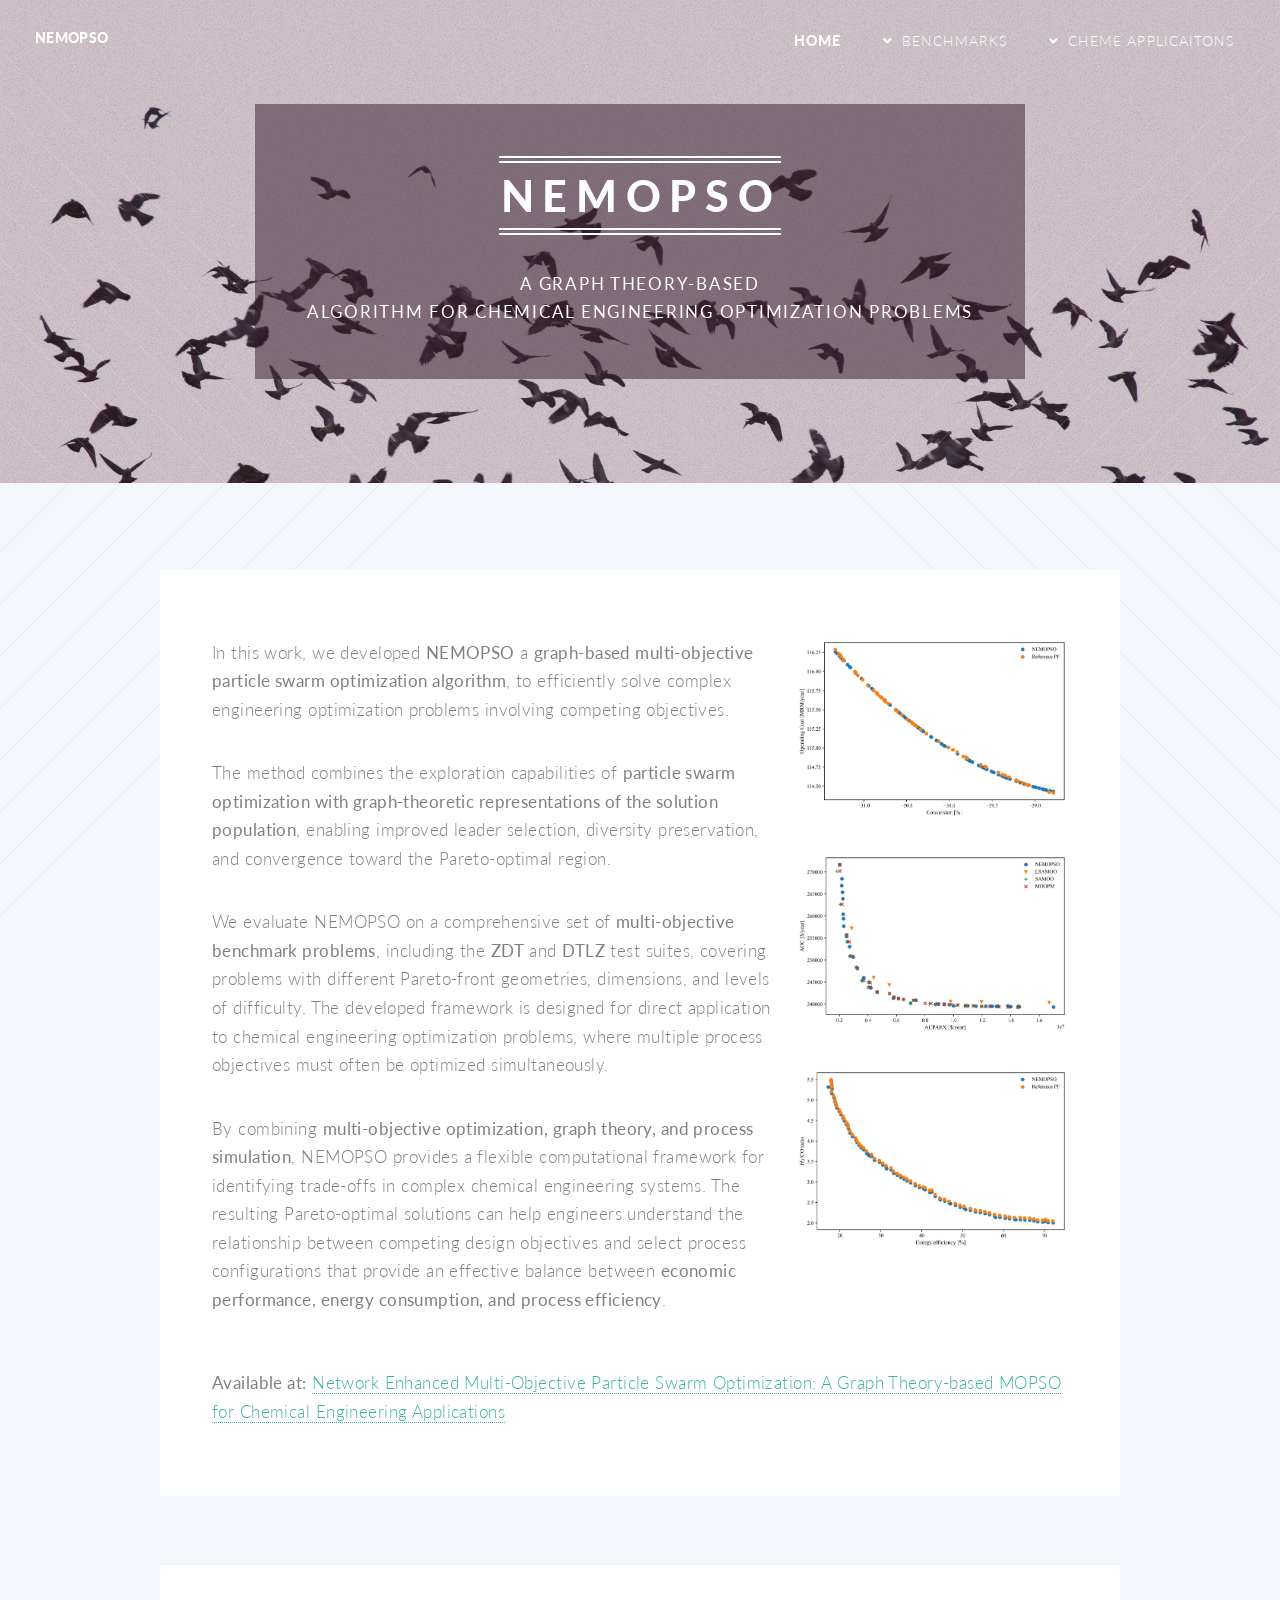
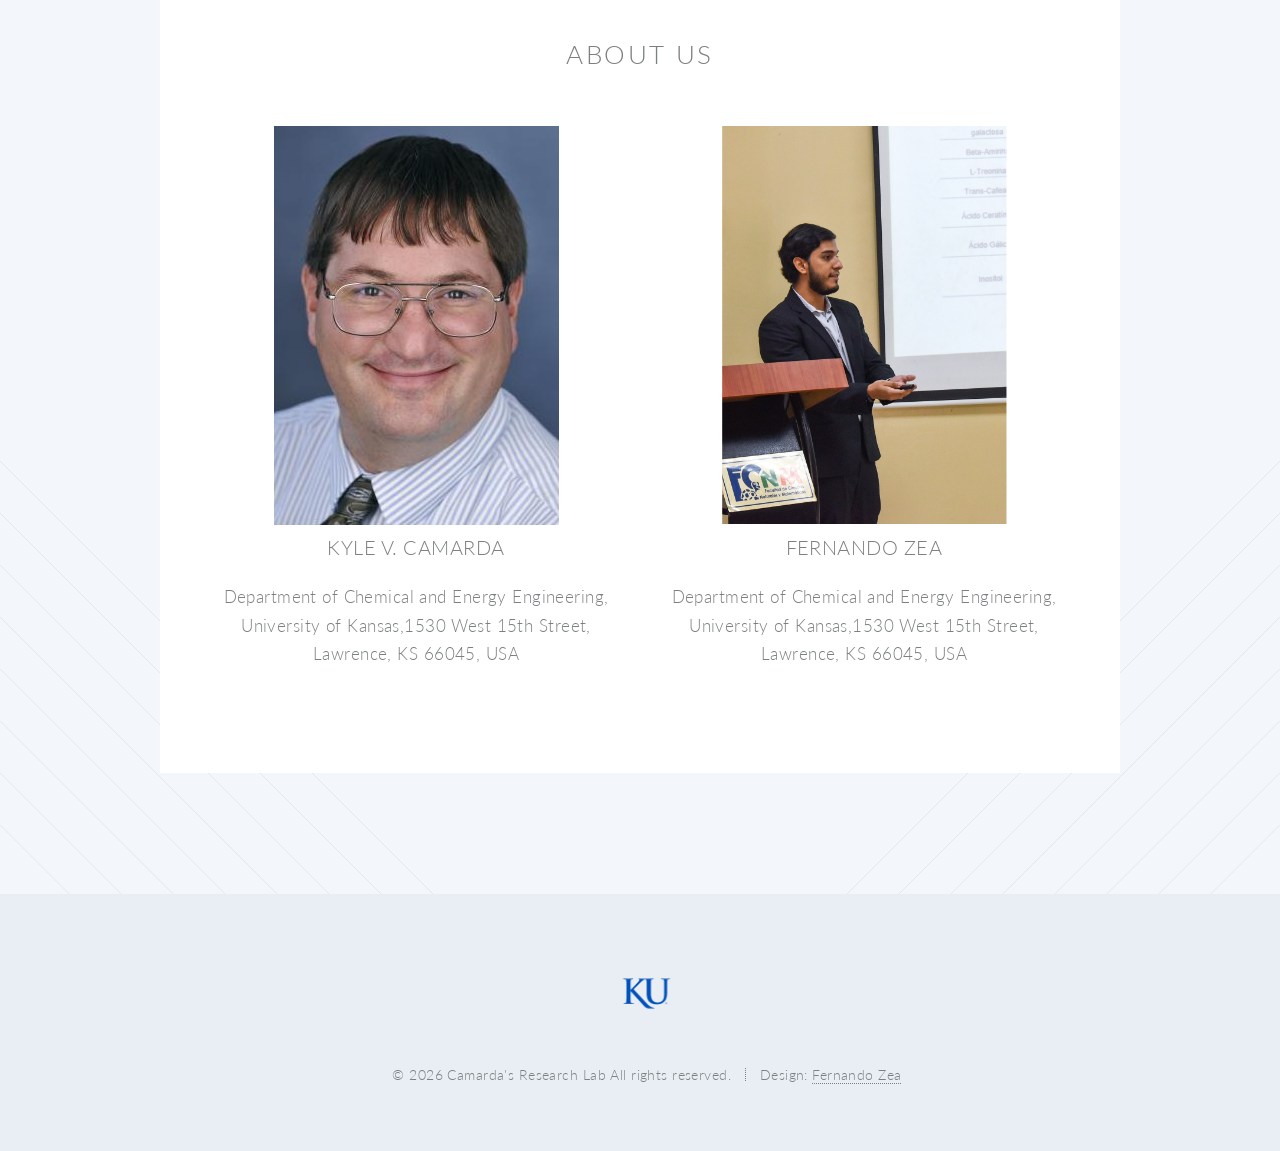
<file: index.html>
<!DOCTYPE HTML>

<html>
	<head>
		<title>Network-Enhanced Multi-Objective Particle Swarm Optimization (NEMOPSO)</title>
		<meta charset="utf-8" />
		<meta name="viewport" content="width=device-width, initial-scale=1, user-scalable=no" />
		<link rel="stylesheet" href="assets/css/main.css" />
		<noscript><link rel="stylesheet" href="assets/css/noscript.css" /></noscript>
	</head>
	<body class="index is-preload">
		<div id="page-wrapper">
	
			<!-- Header -->
				<header id="header" class="alt">
					<h1 id="logo"><a href="index.html">NEMOPSO<span></span></a></h1>
					<nav id="nav">
						<ul>
							<li class="current"><a href="index.html">Home</a></li>
							<li class="submenu">
								<a href="#">Benchmarks</a>
								<ul>
									<li class="submenu"><a href="zdt1.html">ZDT1</a>
									</li>
									<li class="submenu"><a href="zdt2.html">ZDT2</a>
									</li>
									<li class="submenu"><a href="zdt3.html">ZDT3</a>
									</li>
									<li class="submenu"><a href="zdt4.html">ZDT4</a>
									</li>
									<li class="submenu"><a href="zdt6.html">ZDT6</a>
									</li>
								</ul>
							</li>
							<li class="submenu">
								<a href="#">ChemE Applicaitons</a>
								<ul>
									<li class="submenu"><a href="LDPE.html">LDPE Reactor</a>
									</li>
									<li class="submenu"><a href="Distillation.html">Distillation Column</a>
									</li>
									<li class="submenu"><a href="TRM.html">Tri-Methane Reforming</a>
									</li>
									<li class="submenu"><a href="Snar.html">Nucleophilic Substitution</a>
									</li>
								</ul>
							</li>
						</ul>
					</nav>
				</header>

			<!-- Banner -->
				<section id="banner">
					<div class="inner">
						<header>
							<h2>NEMOPSO</h2>
						</header>
						<p><strong>A Graph Theory-Based</strong>
						<br />
						 <strong>Algorithm for Chemical Engineering Optimization Problems</strong></p>
						<!--footer>
							<ul class="buttons stacked">
								<li><a href="#main" class="button fit scrolly">Tell Me More</a></li>
							</ul>
						</footer-->
					</div>

				</section>

			<!-- Main -->
				<article id="main">
					<!-- One -->
						<section class="wrapper style2 container special-alt">
							<div class="row gtr-50">
								<div class="col-8 col-12-narrower">
									<header>
										<p>In this work, we developed <strong>NEMOPSO</strong> a <strong>graph-based multi-objective particle swarm optimization algorithm</strong>, to efficiently solve complex engineering optimization problems involving competing objectives.</p>
									</header>
									<p>The method combines the exploration capabilities of <strong>particle swarm optimization with graph-theoretic representations of the solution population</strong>, enabling improved leader selection, diversity preservation, and convergence toward the Pareto-optimal region.</p>
									<p>We evaluate NEMOPSO on a comprehensive set of <strong>multi-objective benchmark problems</strong>, including the <strong>ZDT</strong> and <strong>DTLZ</strong> test suites, covering problems with different Pareto-front geometries, dimensions, and levels of difficulty.
									The developed framework is designed for direct application to chemical engineering optimization problems, where multiple process objectives must often be optimized simultaneously.</p>
									<p>By combining <strong>multi-objective optimization, graph theory, and process simulation</strong>, NEMOPSO provides a flexible computational framework for identifying trade-offs in complex chemical engineering systems. 
										The resulting Pareto-optimal solutions can help engineers understand the relationship between competing design objectives and select process configurations that provide an effective balance between 
										<strong>economic performance, energy consumption, and process efficiency</strong>.</p>
								</div>
								<div class="col-4 col-12-narrower imp-narrower">
									<section>
										<a href="#" class="image featured"><img src="images\Fig_1_Pareto front comparison of reference problem and NEMOPSO LDPE reactor.jpg" alt="" /></a>
										<a href="#" class="image featured"><img src="images/Fig_2_Pareto front comparison of reference problem and NEMOPSO Distillation column.jpg" alt="" /></a>
										<a href="#" class="image featured"><img src="images/Fig_3_Pareto front comparison of reference problem and NEMOPSO TRM.jpg" alt="" /></a>
									</section>
								</div>

								<div class="col-4 col-12 narrower imp-narrower">
									<section>
										<strong>Available at:</strong> <a href="https://www.sciencedirect.com/science/article/pii/S0098135426004205">Network Enhanced Multi-Objective Particle Swarm Optimization: A Graph Theory-based MOPSO for Chemical Engineering Applications</a>
									</section>
								</div>
							</div>
						</section>

					<!-- Two -->
						<section class="wrapper style3 container special">
							<header class="major">
								<h2>About us</h2>
							</header>
							<div class="row">
								<div class="col-6 col-12-narrower">
										<section>
										<img src="images/KyleCamarda.jpg" alt="" width="285" height="399"/>
										<header>
											<h3>Kyle V. Camarda</h3>
										</header>
										<p>Department of Chemical and Energy Engineering, University of Kansas,1530 West 15th Street, 
											Lawrence, KS 66045, USA</p>
									</section>
								</div>
								<div class="col-6 col-12-narrower">
									<section>
										<img src="images/Fernando Zea.svg" alt="" width="285" height="399"/>
										<header>
											<h3>Fernando Zea</h3>
										</header>
										<p>Department of Chemical and Energy Engineering, University of Kansas,1530 West 15th Street, 
											Lawrence, KS 66045, USA</p>
									</section>
								</div>
							</div>
							<div class="row">
								<div class="col-6 col-12-narrower">
									<section>
									</section>
								</div>
								<div class="col-6 col-12-narrower">
									<section>
									</section>
								</div>
							</div>
						</section>
				</article>

			<!-- Footer -->
				<footer id="footer">
					<div style="display: flex; align-items: center; justify-content: center;">
						<ul class="icons">
							<li>
								<a href="https://ku.edu/" target="_blank" class="icon brands circle">
									<img src="images/Untitled design.png" class="icon brands circle" alt="Icon">
								</a>
							</li>
						</ul>
					</div>
					<ul class="copyright">
						<li>&copy; 2026 Camarda's Research Lab All rights reserved.</li><li>Design: <a href="https://github.com/zeafernando">Fernando Zea</a></li>
					</ul>
				</footer>
		</div>

		<!-- Scripts -->
			<script src="assets/js/jquery.min.js"></script>
			<script src="assets/js/jquery.dropotron.min.js"></script>
			<script src="assets/js/jquery.scrolly.min.js"></script>
			<script src="assets/js/jquery.scrollex.min.js"></script>
			<script src="assets/js/browser.min.js"></script>
			<script src="assets/js/breakpoints.min.js"></script>
			<script src="assets/js/util.js"></script>
			<script src="assets/js/main.js"></script>

	</body>
</html>
</file>
<file: assets/css/noscript.css>
/*
	Twenty by HTML5 UP
	html5up.net | @ajlkn
	Free for personal and commercial use under the CCA 3.0 license (html5up.net/license)
*/

/* Banner */

	#banner .inner {
		opacity: 1;
	}
</file>
<file: assets/css/main.css>
@import url("fontawesome-all.min.css");
@import url("https://fonts.googleapis.com/css?family=Lato:300,400,900");

/*
	Twenty by HTML5 UP
	html5up.net | @ajlkn
	Free for personal and commercial use under the CCA 3.0 license (html5up.net/license)
*/

html, body, div, span, applet, object,
iframe, h1, h2, h3, h4, h5, h6, p, blockquote,
pre, a, abbr, acronym, address, big, cite,
code, del, dfn, em, img, ins, kbd, q, s, samp,
small, strike, strong, sub, sup, tt, var, b,
u, i, center, dl, dt, dd, ol, ul, li, fieldset,
form, label, legend, table, caption, tbody,
tfoot, thead, tr, th, td, article, aside,
canvas, details, embed, figure, figcaption,
footer, header, hgroup, menu, nav, output, ruby,
section, summary, time, mark, audio, video {
	margin: 0;
	padding: 0;
	border: 0;
	font-size: 100%;
	font: inherit;
	vertical-align: baseline;}

article, aside, details, figcaption, figure,
footer, header, hgroup, menu, nav, section {
	display: block;}

body {
	line-height: 1;
}

ol, ul {
	list-style: none;
}

blockquote, q {
	quotes: none;
}

	blockquote:before, blockquote:after, q:before, q:after {
		content: '';
		content: none;
	}

table {
	border-collapse: collapse;
	border-spacing: 0;
}

body {
	-webkit-text-size-adjust: none;
}

mark {
	background-color: transparent;
	color: inherit;
}

input::-moz-focus-inner {
	border: 0;
	padding: 0;
}

input, select, textarea {
	-moz-appearance: none;
	-webkit-appearance: none;
	-ms-appearance: none;
	appearance: none;
}

/* Basic */

	html {
		box-sizing: border-box;
	}

	*, *:before, *:after {
		box-sizing: inherit;
	}

	body {
		background: #f3f6fa;
	}

		body.is-preload *, body.is-preload *:before, body.is-preload *:after {
			-moz-animation: none !important;
			-webkit-animation: none !important;
			-ms-animation: none !important;
			animation: none !important;
			-moz-transition: none !important;
			-webkit-transition: none !important;
			-ms-transition: none !important;
			transition: none !important;
		}

	body, input, select, textarea {
		color: #7c8081;
		font-family: 'Lato', sans-serif;
		font-size: 15pt;
		font-weight: 300;
		letter-spacing: 0.025em;
		line-height: 1.75em;
	}

	a {
		-moz-transition: color 0.2s ease-in-out, border-color 0.2s ease-in-out, background-color 0.2s ease-in-out;
		-webkit-transition: color 0.2s ease-in-out, border-color 0.2s ease-in-out, background-color 0.2s ease-in-out;
		-ms-transition: color 0.2s ease-in-out, border-color 0.2s ease-in-out, background-color 0.2s ease-in-out;
		transition: color 0.2s ease-in-out, border-color 0.2s ease-in-out, background-color 0.2s ease-in-out;
		color: #3fb1a3;
		text-decoration: none;
		border-bottom: dotted 1px;
	}

		a:hover {
			border-bottom-color: transparent;
		}

	strong, b {
		font-weight: 400;
	}

	p, ul, ol, dl, table, blockquote {
		margin: 0 0 2em 0;
	}

	h1, h2, h3, h4, h5, h6 {
		color: inherit;
		font-weight: 300;
		line-height: 1.75em;
		margin-bottom: 1em;
		text-transform: uppercase;
	}

		h1 a, h2 a, h3 a, h4 a, h5 a, h6 a {
			color: inherit;
			text-decoration: none;
			border: 0;
		}

	h2 {
		font-size: 1.5em;
		letter-spacing: 0.1em;
	}

	h3 {
		font-size: 1.15em;
		letter-spacing: 0.025em;
	}

	sub {
		font-size: 0.8em;
		position: relative;
		top: 0.5em;
	}

	sup {
		font-size: 0.8em;
		position: relative;
		top: -0.5em;
	}

	hr {
		border-top: solid 1px rgba(124, 128, 129, 0.2);
		border: 0;
		margin-bottom: 1.5em;
	}

	blockquote {
		border-left: solid 0.5em rgba(124, 128, 129, 0.2);
		font-style: italic;
		padding: 1em 0 1em 2em;
	}

/* Container */

	.container {
		margin: 0 auto;
		max-width: 100%;
		width: 1400px;
	}

		.container.medium {
			width: 1050px;
		}

		@media screen and (max-width: 1680px) {

			.container {
				width: 1200px;
			}

				.container.medium {
					width: 900px;
				}

		}

		@media screen and (max-width: 1280px) {

			.container {
				width: 960px;
			}

				.container.medium {
					width: 735px;
				}

		}

		@media screen and (max-width: 980px) {

			.container {
				width: 95%;
			}

				.container.medium {
					width: 71.25%;
				}

		}

		@media screen and (max-width: 840px) {

			.container {
				width: 95%;
			}

				.container.medium {
					width: 95%;
				}

		}

		@media screen and (max-width: 736px) {

			.container {
				width: 100%;
			}

				.container.medium {
					width: 100%;
				}

		}

/* Row */

	.row {
		display: flex;
		flex-wrap: wrap;
		box-sizing: border-box;
		align-items: stretch;
	}

		.row > * {
			box-sizing: border-box;
		}

		.row.gtr-uniform > * > :last-child {
			margin-bottom: 0;
		}

		.row.aln-left {
			justify-content: flex-start;
		}

		.row.aln-center {
			justify-content: center;
		}

		.row.aln-right {
			justify-content: flex-end;
		}

		.row.aln-top {
			align-items: flex-start;
		}

		.row.aln-middle {
			align-items: center;
		}

		.row.aln-bottom {
			align-items: flex-end;
		}

		.row > .imp {
			order: -1;
		}

		.row > .col-1 {
			width: 8.33333%;
		}

		.row > .off-1 {
			margin-left: 8.33333%;
		}

		.row > .col-2 {
			width: 16.66667%;
		}

		.row > .off-2 {
			margin-left: 16.66667%;
		}

		.row > .col-3 {
			width: 25%;
		}

		.row > .off-3 {
			margin-left: 25%;
		}

		.row > .col-4 {
			width: 33.33333%;
		}

		.row > .off-4 {
			margin-left: 33.33333%;
		}

		.row > .col-5 {
			width: 41.66667%;
		}

		.row > .off-5 {
			margin-left: 41.66667%;
		}

		.row > .col-6 {
			width: 50%;
		}

		.row > .off-6 {
			margin-left: 50%;
		}

		.row > .col-7 {
			width: 58.33333%;
		}

		.row > .off-7 {
			margin-left: 58.33333%;
		}

		.row > .col-8 {
			width: 66.66667%;
		}

		.row > .off-8 {
			margin-left: 66.66667%;
		}

		.row > .col-9 {
			width: 75%;
		}

		.row > .off-9 {
			margin-left: 75%;
		}

		.row > .col-10 {
			width: 83.33333%;
		}

		.row > .off-10 {
			margin-left: 83.33333%;
		}

		.row > .col-11 {
			width: 91.66667%;
		}

		.row > .off-11 {
			margin-left: 91.66667%;
		}

		.row > .col-12 {
			width: 100%;
		}

		.row > .off-12 {
			margin-left: 100%;
		}

		.row.gtr-0 {
			margin-top: 0px;
			margin-left: 0px;
		}

			.row.gtr-0 > * {
				padding: 0px 0 0 0px;
			}

			.row.gtr-0.gtr-uniform {
				margin-top: 0px;
			}

				.row.gtr-0.gtr-uniform > * {
					padding-top: 0px;
				}

		.row.gtr-25 {
			margin-top: -12.5px;
			margin-left: -12.5px;
		}

			.row.gtr-25 > * {
				padding: 12.5px 0 0 12.5px;
			}

			.row.gtr-25.gtr-uniform {
				margin-top: -12.5px;
			}

				.row.gtr-25.gtr-uniform > * {
					padding-top: 12.5px;
				}

		.row.gtr-50 {
			margin-top: -25px;
			margin-left: -25px;
		}

			.row.gtr-50 > * {
				padding: 25px 0 0 25px;
			}

			.row.gtr-50.gtr-uniform {
				margin-top: -25px;
			}

				.row.gtr-50.gtr-uniform > * {
					padding-top: 25px;
				}

		.row {
			margin-top: -50px;
			margin-left: -50px;
		}

			.row > * {
				padding: 50px 0 0 50px;
			}

			.row.gtr-uniform {
				margin-top: -50px;
			}

				.row.gtr-uniform > * {
					padding-top: 50px;
				}

		.row.gtr-150 {
			margin-top: -75px;
			margin-left: -75px;
		}

			.row.gtr-150 > * {
				padding: 75px 0 0 75px;
			}

			.row.gtr-150.gtr-uniform {
				margin-top: -75px;
			}

				.row.gtr-150.gtr-uniform > * {
					padding-top: 75px;
				}

		.row.gtr-200 {
			margin-top: -100px;
			margin-left: -100px;
		}

			.row.gtr-200 > * {
				padding: 100px 0 0 100px;
			}

			.row.gtr-200.gtr-uniform {
				margin-top: -100px;
			}

				.row.gtr-200.gtr-uniform > * {
					padding-top: 100px;
				}

		@media screen and (max-width: 1680px) {

			.row {
				display: flex;
				flex-wrap: wrap;
				box-sizing: border-box;
				align-items: stretch;
			}

				.row > * {
					box-sizing: border-box;
				}

				.row.gtr-uniform > * > :last-child {
					margin-bottom: 0;
				}

				.row.aln-left {
					justify-content: flex-start;
				}

				.row.aln-center {
					justify-content: center;
				}

				.row.aln-right {
					justify-content: flex-end;
				}

				.row.aln-top {
					align-items: flex-start;
				}

				.row.aln-middle {
					align-items: center;
				}

				.row.aln-bottom {
					align-items: flex-end;
				}

				.row > .imp-wide {
					order: -1;
				}

				.row > .col-1-wide {
					width: 8.33333%;
				}

				.row > .off-1-wide {
					margin-left: 8.33333%;
				}

				.row > .col-2-wide {
					width: 16.66667%;
				}

				.row > .off-2-wide {
					margin-left: 16.66667%;
				}

				.row > .col-3-wide {
					width: 25%;
				}

				.row > .off-3-wide {
					margin-left: 25%;
				}

				.row > .col-4-wide {
					width: 33.33333%;
				}

				.row > .off-4-wide {
					margin-left: 33.33333%;
				}

				.row > .col-5-wide {
					width: 41.66667%;
				}

				.row > .off-5-wide {
					margin-left: 41.66667%;
				}

				.row > .col-6-wide {
					width: 50%;
				}

				.row > .off-6-wide {
					margin-left: 50%;
				}

				.row > .col-7-wide {
					width: 58.33333%;
				}

				.row > .off-7-wide {
					margin-left: 58.33333%;
				}

				.row > .col-8-wide {
					width: 66.66667%;
				}

				.row > .off-8-wide {
					margin-left: 66.66667%;
				}

				.row > .col-9-wide {
					width: 75%;
				}

				.row > .off-9-wide {
					margin-left: 75%;
				}

				.row > .col-10-wide {
					width: 83.33333%;
				}

				.row > .off-10-wide {
					margin-left: 83.33333%;
				}

				.row > .col-11-wide {
					width: 91.66667%;
				}

				.row > .off-11-wide {
					margin-left: 91.66667%;
				}

				.row > .col-12-wide {
					width: 100%;
				}

				.row > .off-12-wide {
					margin-left: 100%;
				}

				.row.gtr-0 {
					margin-top: 0px;
					margin-left: 0px;
				}

					.row.gtr-0 > * {
						padding: 0px 0 0 0px;
					}

					.row.gtr-0.gtr-uniform {
						margin-top: 0px;
					}

						.row.gtr-0.gtr-uniform > * {
							padding-top: 0px;
						}

				.row.gtr-25 {
					margin-top: -10px;
					margin-left: -10px;
				}

					.row.gtr-25 > * {
						padding: 10px 0 0 10px;
					}

					.row.gtr-25.gtr-uniform {
						margin-top: -10px;
					}

						.row.gtr-25.gtr-uniform > * {
							padding-top: 10px;
						}

				.row.gtr-50 {
					margin-top: -20px;
					margin-left: -20px;
				}

					.row.gtr-50 > * {
						padding: 20px 0 0 20px;
					}

					.row.gtr-50.gtr-uniform {
						margin-top: -20px;
					}

						.row.gtr-50.gtr-uniform > * {
							padding-top: 20px;
						}

				.row {
					margin-top: -40px;
					margin-left: -40px;
				}

					.row > * {
						padding: 40px 0 0 40px;
					}

					.row.gtr-uniform {
						margin-top: -40px;
					}

						.row.gtr-uniform > * {
							padding-top: 40px;
						}

				.row.gtr-150 {
					margin-top: -60px;
					margin-left: -60px;
				}

					.row.gtr-150 > * {
						padding: 60px 0 0 60px;
					}

					.row.gtr-150.gtr-uniform {
						margin-top: -60px;
					}

						.row.gtr-150.gtr-uniform > * {
							padding-top: 60px;
						}

				.row.gtr-200 {
					margin-top: -80px;
					margin-left: -80px;
				}

					.row.gtr-200 > * {
						padding: 80px 0 0 80px;
					}

					.row.gtr-200.gtr-uniform {
						margin-top: -80px;
					}

						.row.gtr-200.gtr-uniform > * {
							padding-top: 80px;
						}

		}

		@media screen and (max-width: 1280px) {

			.row {
				display: flex;
				flex-wrap: wrap;
				box-sizing: border-box;
				align-items: stretch;
			}

				.row > * {
					box-sizing: border-box;
				}

				.row.gtr-uniform > * > :last-child {
					margin-bottom: 0;
				}

				.row.aln-left {
					justify-content: flex-start;
				}

				.row.aln-center {
					justify-content: center;
				}

				.row.aln-right {
					justify-content: flex-end;
				}

				.row.aln-top {
					align-items: flex-start;
				}

				.row.aln-middle {
					align-items: center;
				}

				.row.aln-bottom {
					align-items: flex-end;
				}

				.row > .imp-normal {
					order: -1;
				}

				.row > .col-1-normal {
					width: 8.33333%;
				}

				.row > .off-1-normal {
					margin-left: 8.33333%;
				}

				.row > .col-2-normal {
					width: 16.66667%;
				}

				.row > .off-2-normal {
					margin-left: 16.66667%;
				}

				.row > .col-3-normal {
					width: 25%;
				}

				.row > .off-3-normal {
					margin-left: 25%;
				}

				.row > .col-4-normal {
					width: 33.33333%;
				}

				.row > .off-4-normal {
					margin-left: 33.33333%;
				}

				.row > .col-5-normal {
					width: 41.66667%;
				}

				.row > .off-5-normal {
					margin-left: 41.66667%;
				}

				.row > .col-6-normal {
					width: 50%;
				}

				.row > .off-6-normal {
					margin-left: 50%;
				}

				.row > .col-7-normal {
					width: 58.33333%;
				}

				.row > .off-7-normal {
					margin-left: 58.33333%;
				}

				.row > .col-8-normal {
					width: 66.66667%;
				}

				.row > .off-8-normal {
					margin-left: 66.66667%;
				}

				.row > .col-9-normal {
					width: 75%;
				}

				.row > .off-9-normal {
					margin-left: 75%;
				}

				.row > .col-10-normal {
					width: 83.33333%;
				}

				.row > .off-10-normal {
					margin-left: 83.33333%;
				}

				.row > .col-11-normal {
					width: 91.66667%;
				}

				.row > .off-11-normal {
					margin-left: 91.66667%;
				}

				.row > .col-12-normal {
					width: 100%;
				}

				.row > .off-12-normal {
					margin-left: 100%;
				}

				.row.gtr-0 {
					margin-top: 0px;
					margin-left: 0px;
				}

					.row.gtr-0 > * {
						padding: 0px 0 0 0px;
					}

					.row.gtr-0.gtr-uniform {
						margin-top: 0px;
					}

						.row.gtr-0.gtr-uniform > * {
							padding-top: 0px;
						}

				.row.gtr-25 {
					margin-top: -10px;
					margin-left: -10px;
				}

					.row.gtr-25 > * {
						padding: 10px 0 0 10px;
					}

					.row.gtr-25.gtr-uniform {
						margin-top: -10px;
					}

						.row.gtr-25.gtr-uniform > * {
							padding-top: 10px;
						}

				.row.gtr-50 {
					margin-top: -20px;
					margin-left: -20px;
				}

					.row.gtr-50 > * {
						padding: 20px 0 0 20px;
					}

					.row.gtr-50.gtr-uniform {
						margin-top: -20px;
					}

						.row.gtr-50.gtr-uniform > * {
							padding-top: 20px;
						}

				.row {
					margin-top: -40px;
					margin-left: -40px;
				}

					.row > * {
						padding: 40px 0 0 40px;
					}

					.row.gtr-uniform {
						margin-top: -40px;
					}

						.row.gtr-uniform > * {
							padding-top: 40px;
						}

				.row.gtr-150 {
					margin-top: -60px;
					margin-left: -60px;
				}

					.row.gtr-150 > * {
						padding: 60px 0 0 60px;
					}

					.row.gtr-150.gtr-uniform {
						margin-top: -60px;
					}

						.row.gtr-150.gtr-uniform > * {
							padding-top: 60px;
						}

				.row.gtr-200 {
					margin-top: -80px;
					margin-left: -80px;
				}

					.row.gtr-200 > * {
						padding: 80px 0 0 80px;
					}

					.row.gtr-200.gtr-uniform {
						margin-top: -80px;
					}

						.row.gtr-200.gtr-uniform > * {
							padding-top: 80px;
						}

		}

		@media screen and (max-width: 980px) {

			.row {
				display: flex;
				flex-wrap: wrap;
				box-sizing: border-box;
				align-items: stretch;
			}

				.row > * {
					box-sizing: border-box;
				}

				.row.gtr-uniform > * > :last-child {
					margin-bottom: 0;
				}

				.row.aln-left {
					justify-content: flex-start;
				}

				.row.aln-center {
					justify-content: center;
				}

				.row.aln-right {
					justify-content: flex-end;
				}

				.row.aln-top {
					align-items: flex-start;
				}

				.row.aln-middle {
					align-items: center;
				}

				.row.aln-bottom {
					align-items: flex-end;
				}

				.row > .imp-narrow {
					order: -1;
				}

				.row > .col-1-narrow {
					width: 8.33333%;
				}

				.row > .off-1-narrow {
					margin-left: 8.33333%;
				}

				.row > .col-2-narrow {
					width: 16.66667%;
				}

				.row > .off-2-narrow {
					margin-left: 16.66667%;
				}

				.row > .col-3-narrow {
					width: 25%;
				}

				.row > .off-3-narrow {
					margin-left: 25%;
				}

				.row > .col-4-narrow {
					width: 33.33333%;
				}

				.row > .off-4-narrow {
					margin-left: 33.33333%;
				}

				.row > .col-5-narrow {
					width: 41.66667%;
				}

				.row > .off-5-narrow {
					margin-left: 41.66667%;
				}

				.row > .col-6-narrow {
					width: 50%;
				}

				.row > .off-6-narrow {
					margin-left: 50%;
				}

				.row > .col-7-narrow {
					width: 58.33333%;
				}

				.row > .off-7-narrow {
					margin-left: 58.33333%;
				}

				.row > .col-8-narrow {
					width: 66.66667%;
				}

				.row > .off-8-narrow {
					margin-left: 66.66667%;
				}

				.row > .col-9-narrow {
					width: 75%;
				}

				.row > .off-9-narrow {
					margin-left: 75%;
				}

				.row > .col-10-narrow {
					width: 83.33333%;
				}

				.row > .off-10-narrow {
					margin-left: 83.33333%;
				}

				.row > .col-11-narrow {
					width: 91.66667%;
				}

				.row > .off-11-narrow {
					margin-left: 91.66667%;
				}

				.row > .col-12-narrow {
					width: 100%;
				}

				.row > .off-12-narrow {
					margin-left: 100%;
				}

				.row.gtr-0 {
					margin-top: 0px;
					margin-left: 0px;
				}

					.row.gtr-0 > * {
						padding: 0px 0 0 0px;
					}

					.row.gtr-0.gtr-uniform {
						margin-top: 0px;
					}

						.row.gtr-0.gtr-uniform > * {
							padding-top: 0px;
						}

				.row.gtr-25 {
					margin-top: -7.5px;
					margin-left: -7.5px;
				}

					.row.gtr-25 > * {
						padding: 7.5px 0 0 7.5px;
					}

					.row.gtr-25.gtr-uniform {
						margin-top: -7.5px;
					}

						.row.gtr-25.gtr-uniform > * {
							padding-top: 7.5px;
						}

				.row.gtr-50 {
					margin-top: -15px;
					margin-left: -15px;
				}

					.row.gtr-50 > * {
						padding: 15px 0 0 15px;
					}

					.row.gtr-50.gtr-uniform {
						margin-top: -15px;
					}

						.row.gtr-50.gtr-uniform > * {
							padding-top: 15px;
						}

				.row {
					margin-top: -30px;
					margin-left: -30px;
				}

					.row > * {
						padding: 30px 0 0 30px;
					}

					.row.gtr-uniform {
						margin-top: -30px;
					}

						.row.gtr-uniform > * {
							padding-top: 30px;
						}

				.row.gtr-150 {
					margin-top: -45px;
					margin-left: -45px;
				}

					.row.gtr-150 > * {
						padding: 45px 0 0 45px;
					}

					.row.gtr-150.gtr-uniform {
						margin-top: -45px;
					}

						.row.gtr-150.gtr-uniform > * {
							padding-top: 45px;
						}

				.row.gtr-200 {
					margin-top: -60px;
					margin-left: -60px;
				}

					.row.gtr-200 > * {
						padding: 60px 0 0 60px;
					}

					.row.gtr-200.gtr-uniform {
						margin-top: -60px;
					}

						.row.gtr-200.gtr-uniform > * {
							padding-top: 60px;
						}

		}

		@media screen and (max-width: 840px) {

			.row {
				display: flex;
				flex-wrap: wrap;
				box-sizing: border-box;
				align-items: stretch;
			}

				.row > * {
					box-sizing: border-box;
				}

				.row.gtr-uniform > * > :last-child {
					margin-bottom: 0;
				}

				.row.aln-left {
					justify-content: flex-start;
				}

				.row.aln-center {
					justify-content: center;
				}

				.row.aln-right {
					justify-content: flex-end;
				}

				.row.aln-top {
					align-items: flex-start;
				}

				.row.aln-middle {
					align-items: center;
				}

				.row.aln-bottom {
					align-items: flex-end;
				}

				.row > .imp-narrower {
					order: -1;
				}

				.row > .col-1-narrower {
					width: 8.33333%;
				}

				.row > .off-1-narrower {
					margin-left: 8.33333%;
				}

				.row > .col-2-narrower {
					width: 16.66667%;
				}

				.row > .off-2-narrower {
					margin-left: 16.66667%;
				}

				.row > .col-3-narrower {
					width: 25%;
				}

				.row > .off-3-narrower {
					margin-left: 25%;
				}

				.row > .col-4-narrower {
					width: 33.33333%;
				}

				.row > .off-4-narrower {
					margin-left: 33.33333%;
				}

				.row > .col-5-narrower {
					width: 41.66667%;
				}

				.row > .off-5-narrower {
					margin-left: 41.66667%;
				}

				.row > .col-6-narrower {
					width: 50%;
				}

				.row > .off-6-narrower {
					margin-left: 50%;
				}

				.row > .col-7-narrower {
					width: 58.33333%;
				}

				.row > .off-7-narrower {
					margin-left: 58.33333%;
				}

				.row > .col-8-narrower {
					width: 66.66667%;
				}

				.row > .off-8-narrower {
					margin-left: 66.66667%;
				}

				.row > .col-9-narrower {
					width: 75%;
				}

				.row > .off-9-narrower {
					margin-left: 75%;
				}

				.row > .col-10-narrower {
					width: 83.33333%;
				}

				.row > .off-10-narrower {
					margin-left: 83.33333%;
				}

				.row > .col-11-narrower {
					width: 91.66667%;
				}

				.row > .off-11-narrower {
					margin-left: 91.66667%;
				}

				.row > .col-12-narrower {
					width: 100%;
				}

				.row > .off-12-narrower {
					margin-left: 100%;
				}

				.row.gtr-0 {
					margin-top: 0px;
					margin-left: 0px;
				}

					.row.gtr-0 > * {
						padding: 0px 0 0 0px;
					}

					.row.gtr-0.gtr-uniform {
						margin-top: 0px;
					}

						.row.gtr-0.gtr-uniform > * {
							padding-top: 0px;
						}

				.row.gtr-25 {
					margin-top: -7.5px;
					margin-left: -7.5px;
				}

					.row.gtr-25 > * {
						padding: 7.5px 0 0 7.5px;
					}

					.row.gtr-25.gtr-uniform {
						margin-top: -7.5px;
					}

						.row.gtr-25.gtr-uniform > * {
							padding-top: 7.5px;
						}

				.row.gtr-50 {
					margin-top: -15px;
					margin-left: -15px;
				}

					.row.gtr-50 > * {
						padding: 15px 0 0 15px;
					}

					.row.gtr-50.gtr-uniform {
						margin-top: -15px;
					}

						.row.gtr-50.gtr-uniform > * {
							padding-top: 15px;
						}

				.row {
					margin-top: -30px;
					margin-left: -30px;
				}

					.row > * {
						padding: 30px 0 0 30px;
					}

					.row.gtr-uniform {
						margin-top: -30px;
					}

						.row.gtr-uniform > * {
							padding-top: 30px;
						}

				.row.gtr-150 {
					margin-top: -45px;
					margin-left: -45px;
				}

					.row.gtr-150 > * {
						padding: 45px 0 0 45px;
					}

					.row.gtr-150.gtr-uniform {
						margin-top: -45px;
					}

						.row.gtr-150.gtr-uniform > * {
							padding-top: 45px;
						}

				.row.gtr-200 {
					margin-top: -60px;
					margin-left: -60px;
				}

					.row.gtr-200 > * {
						padding: 60px 0 0 60px;
					}

					.row.gtr-200.gtr-uniform {
						margin-top: -60px;
					}

						.row.gtr-200.gtr-uniform > * {
							padding-top: 60px;
						}

		}

		@media screen and (max-width: 736px) {

			.row {
				display: flex;
				flex-wrap: wrap;
				box-sizing: border-box;
				align-items: stretch;
			}

				.row > * {
					box-sizing: border-box;
				}

				.row.gtr-uniform > * > :last-child {
					margin-bottom: 0;
				}

				.row.aln-left {
					justify-content: flex-start;
				}

				.row.aln-center {
					justify-content: center;
				}

				.row.aln-right {
					justify-content: flex-end;
				}

				.row.aln-top {
					align-items: flex-start;
				}

				.row.aln-middle {
					align-items: center;
				}

				.row.aln-bottom {
					align-items: flex-end;
				}

				.row > .imp-mobile {
					order: -1;
				}

				.row > .col-1-mobile {
					width: 8.33333%;
				}

				.row > .off-1-mobile {
					margin-left: 8.33333%;
				}

				.row > .col-2-mobile {
					width: 16.66667%;
				}

				.row > .off-2-mobile {
					margin-left: 16.66667%;
				}

				.row > .col-3-mobile {
					width: 25%;
				}

				.row > .off-3-mobile {
					margin-left: 25%;
				}

				.row > .col-4-mobile {
					width: 33.33333%;
				}

				.row > .off-4-mobile {
					margin-left: 33.33333%;
				}

				.row > .col-5-mobile {
					width: 41.66667%;
				}

				.row > .off-5-mobile {
					margin-left: 41.66667%;
				}

				.row > .col-6-mobile {
					width: 50%;
				}

				.row > .off-6-mobile {
					margin-left: 50%;
				}

				.row > .col-7-mobile {
					width: 58.33333%;
				}

				.row > .off-7-mobile {
					margin-left: 58.33333%;
				}

				.row > .col-8-mobile {
					width: 66.66667%;
				}

				.row > .off-8-mobile {
					margin-left: 66.66667%;
				}

				.row > .col-9-mobile {
					width: 75%;
				}

				.row > .off-9-mobile {
					margin-left: 75%;
				}

				.row > .col-10-mobile {
					width: 83.33333%;
				}

				.row > .off-10-mobile {
					margin-left: 83.33333%;
				}

				.row > .col-11-mobile {
					width: 91.66667%;
				}

				.row > .off-11-mobile {
					margin-left: 91.66667%;
				}

				.row > .col-12-mobile {
					width: 100%;
				}

				.row > .off-12-mobile {
					margin-left: 100%;
				}

				.row.gtr-0 {
					margin-top: 0px;
					margin-left: 0px;
				}

					.row.gtr-0 > * {
						padding: 0px 0 0 0px;
					}

					.row.gtr-0.gtr-uniform {
						margin-top: 0px;
					}

						.row.gtr-0.gtr-uniform > * {
							padding-top: 0px;
						}

				.row.gtr-25 {
					margin-top: -7.5px;
					margin-left: -7.5px;
				}

					.row.gtr-25 > * {
						padding: 7.5px 0 0 7.5px;
					}

					.row.gtr-25.gtr-uniform {
						margin-top: -7.5px;
					}

						.row.gtr-25.gtr-uniform > * {
							padding-top: 7.5px;
						}

				.row.gtr-50 {
					margin-top: -15px;
					margin-left: -15px;
				}

					.row.gtr-50 > * {
						padding: 15px 0 0 15px;
					}

					.row.gtr-50.gtr-uniform {
						margin-top: -15px;
					}

						.row.gtr-50.gtr-uniform > * {
							padding-top: 15px;
						}

				.row {
					margin-top: -30px;
					margin-left: -30px;
				}

					.row > * {
						padding: 30px 0 0 30px;
					}

					.row.gtr-uniform {
						margin-top: -30px;
					}

						.row.gtr-uniform > * {
							padding-top: 30px;
						}

				.row.gtr-150 {
					margin-top: -45px;
					margin-left: -45px;
				}

					.row.gtr-150 > * {
						padding: 45px 0 0 45px;
					}

					.row.gtr-150.gtr-uniform {
						margin-top: -45px;
					}

						.row.gtr-150.gtr-uniform > * {
							padding-top: 45px;
						}

				.row.gtr-200 {
					margin-top: -60px;
					margin-left: -60px;
				}

					.row.gtr-200 > * {
						padding: 60px 0 0 60px;
					}

					.row.gtr-200.gtr-uniform {
						margin-top: -60px;
					}

						.row.gtr-200.gtr-uniform > * {
							padding-top: 60px;
						}

		}

/* Section/Article */

	section.special, article.special {
		text-align: center;
	}

	header.major {
		padding-bottom: 2em;
	}

	header.special {
		margin-bottom: 5em;
		padding-top: 7em;
		position: relative;
		text-align: center;
	}

		header.special:before, header.special:after {
			border-bottom: solid 1.5px;
			border-top: solid 1.5px;
			content: '';
			height: 7px;
			opacity: 0.1;
			position: absolute;
			top: 1.75em;
			width: 43%;
		}

		header.special:before {
			left: 0;
		}

		header.special:after {
			right: 0;
		}

		header.special h2 {
			margin-bottom: 0;
		}

		header.special h2 + p {
			margin-bottom: 0;
			padding-top: 1.5em;
		}

		header.special .icon {
			cursor: default;
			height: 7em;
			left: 0;
			position: absolute;
			text-align: center;
			top: 1em;
			width: 100%;
		}

			header.special .icon:before {
				font-size: 3.5em;
				opacity: 0.35;
			}

	footer > :last-child {
		margin-bottom: 0;
	}

	footer.major {
		padding-top: 3em;
	}

/* Form */

	input[type="text"],
	input[type="password"],
	input[type="email"],
	textarea {
		-moz-transition: background-color 0.2s ease-in-out, border-color 0.2s ease-in-out;
		-webkit-transition: background-color 0.2s ease-in-out, border-color 0.2s ease-in-out;
		-ms-transition: background-color 0.2s ease-in-out, border-color 0.2s ease-in-out;
		transition: background-color 0.2s ease-in-out, border-color 0.2s ease-in-out;
		-moz-appearance: none;
		-webkit-appearance: none;
		-ms-appearance: none;
		appearance: none;
		background: none;
		border: solid 1px rgba(124, 128, 129, 0.2);
		border-radius: 0;
		color: inherit;
		display: block;
		padding: 0.75em;
		text-decoration: none;
		width: 100%;
		outline: 0;
	}

		input[type="text"]:focus,
		input[type="password"]:focus,
		input[type="email"]:focus,
		textarea:focus {
			border-color: #83d3c9;
		}

	input[type="text"],
	input[type="password"],
	input[type="email"] {
		line-height: 1em;
	}

	::-webkit-input-placeholder {
		color: inherit;
		opacity: 0.5;
		position: relative;
		top: 3px;
	}

	:-moz-placeholder {
		color: inherit;
		opacity: 0.5;
	}

	::-moz-placeholder {
		color: inherit;
		opacity: 0.5;
	}

	:-ms-input-placeholder {
		color: inherit;
		opacity: 0.5;
	}

/* Image */

	.image {
		border: 0;
		position: relative;
	}

		.image:before {
			/*background: url("images/overlay.png"); */
			content: '';
			height: 100%;
			left: 0;
			position: absolute;
			top: 0;
			width: 100%;
		}

		.image.fit {
			display: block;
		}

			.image.fit img {
				display: block;
				width: 100%;
			}

		.image.featured {
			display: block;
			margin: 0 0 2em 0;
		}

			.image.featured img {
				display: block;
				width: 100%;
			}

/* Icon */

	.icon {
		text-decoration: none;
		position: relative;
	}

		.icon:before {
			-moz-osx-font-smoothing: grayscale;
			-webkit-font-smoothing: antialiased;
			display: inline-block;
			font-style: normal;
			font-variant: normal;
			text-rendering: auto;
			line-height: 1;
			text-transform: none !important;
			font-family: 'Font Awesome 5 Free';
			font-weight: 400;
		}

		.icon.solid:before {
			font-weight: 900;
		}

		.icon:before {
			line-height: inherit;
		}

		.icon.brands:before {
			font-family: 'Font Awesome 5 Brands';
		}

		.icon.circle {
			-moz-transition: all 0.2s ease-in-out;
			-webkit-transition: all 0.2s ease-in-out;
			-ms-transition: all 0.2s ease-in-out;
			transition: all 0.2s ease-in-out;
			border: 0;
			border-radius: 100%;
			display: inline-block;
			font-size: 1.25em;
			height: 2.25em;
			left: 0;
			line-height: 2.25em;
			text-align: center;
			text-decoration: none;
			top: 0;
			width: 2.25em;
		}

			.icon.circle:hover {
				top: -0.2em;
			}

			.icon.circle.fa-twitter {
				background: #70aecd;
				color: #fff;
			}

				.icon.circle.fa-twitter:hover {
					background: #7fb7d2;
				}

			.icon.circle.fa-facebook-f {
				background: #7490c3;
				color: #fff;
			}

				.icon.circle.fa-facebook-f:hover {
					background: #829bc9;
				}

			.icon.circle.fa-google-plus-g {
				background: #db6b67;
				color: #fff;
			}

				.icon.circle.fa-google-plus-g:hover {
					background: #df7b77;
				}

			.icon.circle.fa-github {
				background: #dcad8b;
				color: #fff;
			}

				.icon.circle.fa-github:hover {
					background: #e1b89b;
				}

			.icon.circle.fa-dribbble {
				background: #da83ae;
				color: #fff;
			}

				.icon.circle.fa-dribbble:hover {
					background: #df93b8;
				}

		.icon.featured {
			cursor: default;
			display: block;
			margin: 0 0 1.5em 0;
			opacity: 0.35;
			text-align: center;
		}

			.icon.featured:before {
				font-size: 5em;
				line-height: 1em;
			}

		.icon > .label {
			display: none;
		}

/* List */

	ol {
		list-style: decimal;
		padding-left: 1.25em;
	}

		ol li {
			padding-left: 0.25em;
		}

	ul {
		list-style: disc;
		padding-left: 1em;
	}

		ul li {
			padding-left: 0.5em;
		}

/* Icons */

	ul.icons {
		list-style: none;
		padding-left: 0;
		cursor: default;
	}

		ul.icons li {
			display: inline-block;
			line-height: 1em;
			padding-left: 0.5em;
		}

			ul.icons li:first-child {
				padding-left: 0;
			}

/* Featured Icons */

	ul.featured-icons {
		cursor: default;
		margin: -0.75em 0 0 0;
		opacity: 0.35;
		overflow: hidden;
		position: relative;
		list-style: none;
		padding-left: 0;
	}

		ul.featured-icons li {
			display: block;
			float: left;
			text-align: center;
			width: 50%;
			padding-left: 0;
			margin-bottom: 1em;
		}

			ul.featured-icons li .icon {
				display: inline-block;
				font-size: 5.5em;
				height: 1em;
				line-height: 1.5em;
				width: 1em;
			}

/* Buttons */

	ul.buttons {
		cursor: default;
		list-style: none;
		padding-left: 0;
	}

		ul.buttons:last-child {
			margin-bottom: 0;
		}

		ul.buttons li {
			display: inline-block;
			padding: 0 0 0 1.5em;
		}

			ul.buttons li:first-child {
				padding: 0;
			}

		ul.buttons.stacked li {
			display: block;
			padding: 1.5em 0 0 0;
		}

			ul.buttons.stacked li:first-child {
				padding: 0;
			}

/* Table */

	table {
		width: 100%;
	}

		table.default {
			width: 100%;
		}

			table.default tbody tr {
				border-bottom: solid 1px rgba(124, 128, 129, 0.2);
			}

			table.default td {
				padding: 0.5em 1em 0.5em 1em;
			}

			table.default th {
				font-weight: 400;
				padding: 0.5em 1em 0.5em 1em;
				text-align: left;
			}

			table.default thead {
				background: #7c8081;
				color: #fff;
			}

/* Button */

	input[type="button"],
	input[type="submit"],
	input[type="reset"],
	button,
	.button {
		-moz-appearance: none;
		-webkit-appearance: none;
		-ms-appearance: none;
		appearance: none;
		-moz-transition: color 0.2s ease-in-out, border-color 0.2s ease-in-out, background-color 0.2s ease-in-out;
		-webkit-transition: color 0.2s ease-in-out, border-color 0.2s ease-in-out, background-color 0.2s ease-in-out;
		-ms-transition: color 0.2s ease-in-out, border-color 0.2s ease-in-out, background-color 0.2s ease-in-out;
		transition: color 0.2s ease-in-out, border-color 0.2s ease-in-out, background-color 0.2s ease-in-out;
		background: none;
		border: solid 1px;
		border-radius: 0;
		color: inherit;
		cursor: pointer;
		display: inline-block;
		font-size: 0.8em;
		font-weight: 900;
		letter-spacing: 2px;
		min-width: 18em;
		padding: 0 0.75em;
		line-height: 3.75em;
		text-align: center;
		text-decoration: none;
		text-transform: uppercase;
	}

		input[type="button"]:hover,
		input[type="submit"]:hover,
		input[type="reset"]:hover,
		button:hover,
		.button:hover {
			background: rgba(188, 202, 206, 0.15);
			border-color: inherit;
		}

		input[type="button"].primary,
		input[type="submit"].primary,
		input[type="reset"].primary,
		button.primary,
		.button.primary {
			background: #83d3c9;
			border-color: #83d3c9;
			color: #fff !important;
		}

			input[type="button"].primary:hover,
			input[type="submit"].primary:hover,
			input[type="reset"].primary:hover,
			button.primary:hover,
			.button.primary:hover {
				background: #96dad1 !important;
				border-color: #96dad1 !important;
			}

		input[type="button"].fit,
		input[type="submit"].fit,
		input[type="reset"].fit,
		button.fit,
		.button.fit {
			width: 100%;
		}

		input[type="button"].small,
		input[type="submit"].small,
		input[type="reset"].small,
		button.small,
		.button.small {
			font-size: 0.7em;
			min-width: 14em;
			padding: 0.5em 0;
		}

/* Wrapper */

	.wrapper {
		margin-bottom: 5em;
		padding: 5em;
	}

		.wrapper.style1 {
			padding: 0;
		}

		.wrapper.style2 {
			/*background-color: #83d3c9;*/
			background-color: #fff;
			background-image: url("images/light-bl.svg"), url("images/light-br.svg");
			background-position: bottom left, bottom right;
			background-repeat: no-repeat, no-repeat;
			background-size: 25em, 25em;
			color: rgba(0, 0, 0, 0.5);
		}

			.wrapper.style2 input[type="button"]:hover,
			.wrapper.style2 input[type="submit"]:hover,
			.wrapper.style2 input[type="reset"]:hover,
			.wrapper.style2 button:hover,
			.wrapper.style2 .button:hover {
				background: rgba(255, 255, 255, 0.15) !important;
			}

			.wrapper.style2 input[type="button"].primary,
			.wrapper.style2 input[type="submit"].primary,
			.wrapper.style2 input[type="reset"].primary,
			.wrapper.style2 button.primary,
			.wrapper.style2 .button.primary {
				background: #fff;
				border-color: #fff;
				color: #83d3c9 !important;
			}

				.wrapper.style2 input[type="button"].primary:hover,
				.wrapper.style2 input[type="submit"].primary:hover,
				.wrapper.style2 input[type="reset"].primary:hover,
				.wrapper.style2 button.primary:hover,
				.wrapper.style2 .button.primary:hover {
					border-color: inherit !important;
					color: #fff !important;
				}

		.wrapper.style3 {
			background: #fff;
			color: inherit;
		}

		.wrapper.style4 {
			background: #fff;
			color: inherit;
			padding: 4em;
		}

/* Header */

	@-moz-keyframes reveal-header {
		0% {
			top: -5em;
		}

		100% {
			top: 0;
		}
	}

	@-webkit-keyframes reveal-header {
		0% {
			top: -5em;
		}

		100% {
			top: 0;
		}
	}

	@-ms-keyframes reveal-header {
		0% {
			top: -5em;
		}

		100% {
			top: 0;
		}
	}

	@keyframes reveal-header {
		0% {
			top: -5em;
		}

		100% {
			top: 0;
		}
	}

	#header {
		background: #fff;
		box-shadow: 0 1px 2px 0 rgba(0, 0, 0, 0.075);
		color: inherit;
		cursor: default;
		font-size: 0.8em;
		left: 0;
		padding: 1em 1.5em;
		position: fixed;
		top: 0;
		width: 100%;
		z-index: 10000;
	}

		#header h1 {
			font-weight: 900;
			margin: 0;
		}

			#header h1 span {
				font-weight: 300;
			}

		#header nav {
			letter-spacing: 0.075em;
			position: absolute;
			right: 1.5em;
			text-transform: uppercase;
			top: 0.75em;
		}

			#header nav ul {
				list-style: none;
				padding-left: 0;
			}

				#header nav ul li {
					display: inline-block;
					margin-left: 1.5em;
					padding-left: 0;
				}

					#header nav ul li > ul {
						display: none;
					}

					#header nav ul li a {
						border: solid 1px transparent;
						color: inherit;
						display: inline-block;
						line-height: 1em;
						padding: 0.6em 0.75em;
						text-decoration: none;
					}

					#header nav ul li input[type="button"],
					#header nav ul li input[type="submit"],
					#header nav ul li input[type="reset"],
					#header nav ul li button,
					#header nav ul li .button {
						font-size: 1em;
						min-width: 0;
						width: auto;
					}

					#header nav ul li.submenu > a {
						text-decoration: none;
					}

						#header nav ul li.submenu > a:before {
							-moz-osx-font-smoothing: grayscale;
							-webkit-font-smoothing: antialiased;
							display: inline-block;
							font-style: normal;
							font-variant: normal;
							text-rendering: auto;
							line-height: 1;
							text-transform: none !important;
							font-family: 'Font Awesome 5 Free';
							font-weight: 900;
						}

						#header nav ul li.submenu > a:before {
							content: '\f107';
							margin-right: 0.65em;
						}

					#header nav ul li.active > a, #header nav ul li:hover > a {
						-moz-transition: all 0.2s ease-in-out;
						-webkit-transition: all 0.2s ease-in-out;
						-ms-transition: all 0.2s ease-in-out;
						transition: all 0.2s ease-in-out;
						background: rgba(188, 202, 206, 0.15);
					}

					#header nav ul li.current > a {
						font-weight: 900;
					}

		#header.reveal {
			-moz-animation: reveal-header 0.5s;
			-webkit-animation: reveal-header 0.5s;
			-ms-animation: reveal-header 0.5s;
			animation: reveal-header 0.5s;
		}

		#header.alt {
			-moz-animation: none;
			-webkit-animation: none;
			-ms-animation: none;
			animation: none;
			background: transparent;
			box-shadow: none;
			color: #fff;
			padding: 2em 2.5em;
			position: absolute;
		}

			#header.alt nav {
				right: 2.5em;
				top: 1.75em;
			}

				#header.alt nav ul li.active > a, #header.alt nav ul li:hover > a {
					border: solid 1px;
				}

/* Dropotron */

	.dropotron {
		list-style: none;
		padding-left: 0;
		background: #fff;
		box-shadow: 0 1px 2px 0 rgba(0, 0, 0, 0.075);
		line-height: 2.25em;
		min-width: 13em;
		padding: 1em 0;
		text-transform: uppercase;
		margin-top: calc(-1em + 1px);
	}

		.dropotron.level-0 {
			font-size: 0.7em;
			font-weight: 400;
			margin-top: 1.5em;
		}

			.dropotron.level-0:before {
				border-bottom: solid 0.5em #fff;
				border-left: solid 0.5em transparent;
				border-right: solid 0.5em transparent;
				content: '';
				left: 0.75em;
				position: absolute;
				top: -0.45em;
			}

		.dropotron > li {
			border-top: solid 1px rgba(124, 128, 129, 0.2);
			padding-left: 0;
		}

			.dropotron > li > a {
				-moz-transition: none;
				-webkit-transition: none;
				-ms-transition: none;
				transition: none;
				color: inherit;
				text-decoration: none;
				padding: 0 1em;
				border: 0;
			}

			.dropotron > li:hover > a {
				background: #83d3c9;
				color: #fff;
			}

			.dropotron > li:first-child {
				border-top: 0;
			}

/* Banner */

	@-moz-keyframes reveal-banner {
		0% {
			opacity: 0;
		}

		100% {
			opacity: 1;
		}
	}

	@-webkit-keyframes reveal-banner {
		0% {
			opacity: 0;
		}

		100% {
			opacity: 1;
		}
	}

	@-ms-keyframes reveal-banner {
		0% {
			opacity: 0;
		}

		100% {
			opacity: 1;
		}
	}

	@keyframes reveal-banner {
		0% {
			opacity: 0;
		}

		100% {
			opacity: 1;
		}
	}

	#banner {
		background-attachment: scroll, scroll, scroll, fixed;
		background-color: #645862;
		background-image: url("images/light-bl.svg"), url("images/light-br.svg"), url("images/overlay.png"), url("../../images/bird_swarm.jpg");
		background-position: bottom left, bottom right, top left, top center;
		background-repeat: no-repeat, no-repeat, repeat, no-repeat;
		background-size: 25em, 25em, auto, cover;
		color: #fff;
		cursor: default;
		padding: 6em 0;
		text-align: center;
	}

		#banner .inner {
			-moz-animation: reveal-banner 1s 0.25s ease-in-out;
			-webkit-animation: reveal-banner 1s 0.25s ease-in-out;
			-ms-animation: reveal-banner 1s 0.25s ease-in-out;
			animation: reveal-banner 1s 0.25s ease-in-out;
			-moz-animation-fill-mode: forwards;
			-webkit-animation-fill-mode: forwards;
			-ms-animation-fill-mode: forwards;
			animation-fill-mode: forwards;
			background: rgba(52, 27, 43, 0.5);
			color: #fff;
			display: inline-block;
			opacity: 0;
			padding: 3em;
			text-align: center;
		}

			#banner .inner header {
				display: inline-block;
				border-bottom: solid 2px;
				border-top: solid 2px;
				margin: 0 0 2em 0;
				padding: 3px 0 3px 0;
			}

				#banner .inner header h2 {
					border-bottom: solid 2px;
					border-top: solid 2px;
					font-size: 2.5em;
					font-weight: 900;
					letter-spacing: 0.2em;
					margin: 0;
					padding-left: 0.05em;
					position: relative;
					text-transform: uppercase;
				}

			#banner .inner p {
				letter-spacing: 0.1em;
				margin: 0;
				text-transform: uppercase;
			}

				#banner .inner p a {
					color: inherit;
					font-weight: 400;
					text-decoration: none;
				}

			#banner .inner footer {
				margin: 2em 0 0 0;
			}

/* Main */

	#main {
		background-image: url("images/dark-tl.svg"), url("images/dark-tr.svg"), url("images/dark-bl.svg"), url("images/dark-br.svg");
		background-position: top left, top right, bottom left, bottom right;
		background-repeat: no-repeat;
		background-size: 25em;
		padding: 7em 0;
	}

		#main > :last-child {
			margin-bottom: 0;
		}

		#main .sidebar section {
			border-top: solid 1px rgba(124, 128, 129, 0.2);
			margin: 3em 0 0 0;
			padding: 3em 0 0 0;
		}

			#main .sidebar section:first-child {
				border-top: 0;
				padding-top: 0;
				margin-top: 0;
			}

	body.index #main {
		padding-top: 5em;
	}

/* CTA */

	#cta {
		background-attachment: scroll, scroll, scroll, fixed;
		background-color: #645862;
		background-image: url("images/light-tl.svg"), url("images/light-tr.svg"), url("images/overlay.png"), url("../../images/banner.jpg");
		background-position: top left, top right, top left, bottom center;
		background-repeat: no-repeat, no-repeat, repeat, no-repeat;
		background-size: 25em, 25em, auto, cover;
		color: #fff;
		padding: 5em;
		text-align: center;
	}

		#cta header {
			margin-bottom: 2em;
		}

/* Footer */

	#footer {
		background: #E8EEF4;
		color: #7c8081;
		padding: 5em 5em 10em 5em;
		text-align: center;
	}

		#footer .copyright {
			font-size: 0.8em;
			line-height: 1em;
		}

			#footer .copyright a {
				color: inherit;
			}

			#footer .copyright li {
				display: inline-block;
				margin-left: 1em;
				padding-left: 1em;
				border-left: dotted 1px;
			}

				#footer .copyright li:first-child {
					margin: 0;
					padding: 0;
					border: 0;
				}

/* Wide */

	@media screen and (max-width: 1680px) {

		/* Basic */

			body, input, select, textarea {
				font-size: 14pt;
			}

		/* Section/Article */

			header.special {
				padding-top: 5.5em;
				margin-bottom: 4em;
			}

	}

/* Normal */

	@media screen and (max-width: 1280px) {

		/* Basic */

			body, input, select, textarea {
				font-size: 13pt;
				letter-spacing: 0.025em;
				line-height: 1.65em;
			}

			h1, h2, h3, h4, h5, h6 {
				line-height: 1.5em;
			}

		/* Section/Article */

			header.major {
				padding-bottom: 1.5em;
			}

			footer.major {
				padding-top: 2em;
			}

		/* Wrapper */

			.wrapper {
				margin-bottom: 4em;
				padding: 4em 3em;
			}

				.wrapper.style4 {
					padding: 3em;
				}

		/* Header */

			#header nav ul li {
				margin-left: 1em;
			}

		/* Banner */

			#banner {
				background-attachment: scroll;
			}

		/* CTA */

			#cta {
				padding: 4em;
				background-attachment: scroll;
			}

		/* Footer */

			#footer {
				padding: 4em;
			}

	}

/* Narrow */

	@media screen and (max-width: 980px) {

		/* Basic */

			body, input, select, textarea {
				font-size: 13pt;
				letter-spacing: 0.025em;
				line-height: 1.5em;
			}

		/* Section/Article */

			header br {
				display: none;
			}

			header.major {
				padding-bottom: 1em;
			}

			header.special {
				padding-left: 2.5em;
				padding-right: 2.5em;
			}

			footer.major {
				padding-top: 1.5em;
			}

		/* Wrapper */

			.wrapper {
				margin-bottom: 3em;
				padding: 3em 2.5em;
			}

				.wrapper.special br {
					display: none;
				}

				.wrapper.style1 {
					padding: 0 2.5em;
				}

				.wrapper.style2 {
					background-size: 15em;
				}

				.wrapper.style4 {
					padding: 2.5em;
				}

		/* Banner */

			#banner {
				background-size: 15em, 15em, auto, cover;
			}

		/* Main */

			#main {
				background-size: 15em;
			}

		/* CTA */

			#cta {
				background-size: 15em, 15em, auto, cover;
				padding: 3em;
			}

	}

/* Narrower */

	#navPanel, #navButton {
		display: none;
	}

	@media screen and (max-width: 840px) {

		/* Basic */

			html, body {
				overflow-x: hidden;
			}

			header.major {
				padding-bottom: 0.25em;
			}

			header.special {
				margin-bottom: 4em;
				padding-top: 5em;
			}

				header.special:before, header.special:after {
					width: 40%;
				}

				header.special h2 + p {
					padding-top: 1.25em;
				}

		/* Section/Article */

			section {
				margin: 1em 0 1em 0;
			}

				section:first-child {
					margin-top: 0;
				}

		/* Button */

			input[type="button"].small,
			input[type="submit"].small,
			input[type="reset"].small,
			button.small,
			.button.small {
				font-size: 0.8em;
				min-width: 18em;
				padding: 0.75em 0;
			}

		/* Featured Icons */

			ul.featured-icons {
				margin: 0;
			}

				ul.featured-icons li {
					display: inline-block;
					float: none;
					width: auto;
				}

					ul.featured-icons li .icon {
						font-size: 4em;
						width: 1.25em;
					}

		/* Buttons */

			ul.buttons li {
				display: block;
				padding: 1em 0 0 0;
			}

		/* Header */

			#header {
				display: none;
			}

		/* Banner */

			#banner {
				margin: 0;
			}

		/* Wrapper */

			.wrapper.special-alt {
				text-align: center;
			}

			.wrapper.style4 {
				padding-bottom: 3em;
			}

		/* Main */

			#main {
				padding: 5em 0;
			}

				#main .sidebar {
					border-top: solid 1px rgba(124, 128, 129, 0.1);
					padding-top: 3em;
				}

					#main .sidebar section {
						border-top: 0;
						padding-top: 0;
					}

			body.index #main {
				padding-top: 4.5em;
			}

		/* CTA */

			#cta {
				margin: 0;
			}

		/* Footer */

			#footer {
				padding: 4em 1.5em;
			}

		/* Nav */

			#page-wrapper {
				-moz-backface-visibility: hidden;
				-webkit-backface-visibility: hidden;
				-ms-backface-visibility: hidden;
				backface-visibility: hidden;
				-moz-transition: -moz-transform 0.5s ease;
				-webkit-transition: -webkit-transform 0.5s ease;
				-ms-transition: -ms-transform 0.5s ease;
				transition: transform 0.5s ease;
				padding-bottom: 1px;
			}

			#navButton {
				-moz-backface-visibility: hidden;
				-webkit-backface-visibility: hidden;
				-ms-backface-visibility: hidden;
				backface-visibility: hidden;
				-moz-transition: -moz-transform 0.5s ease;
				-webkit-transition: -webkit-transform 0.5s ease;
				-ms-transition: -ms-transform 0.5s ease;
				transition: transform 0.5s ease;
				display: block;
				height: 60px;
				left: 0;
				position: fixed;
				top: 0;
				width: 100%;
				z-index: 10001;
			}

				#navButton .toggle {
					text-decoration: none;
					height: 60px;
					left: 0;
					position: absolute;
					text-align: center;
					top: 0;
					width: 100%;
					border: 0;
					outline: 0;
				}

					#navButton .toggle:before {
						-moz-osx-font-smoothing: grayscale;
						-webkit-font-smoothing: antialiased;
						display: inline-block;
						font-style: normal;
						font-variant: normal;
						text-rendering: auto;
						line-height: 1;
						text-transform: none !important;
						font-family: 'Font Awesome 5 Free';
						font-weight: 900;
					}

					#navButton .toggle:before {
						color: #fff;
						content: '\f0c9';
						font-size: 1em;
						height: 40px;
						left: 10px;
						line-height: 40px;
						opacity: 0.5;
						position: absolute;
						top: 11px;
						width: 60px;
						z-index: 1;
					}

					#navButton .toggle:after {
						background: rgba(163, 169, 170, 0.75);
						border-radius: 2px;
						content: '';
						height: 40px;
						left: 10px;
						position: absolute;
						top: 10px;
						width: 60px;
					}

			#navPanel {
				-moz-backface-visibility: hidden;
				-webkit-backface-visibility: hidden;
				-ms-backface-visibility: hidden;
				backface-visibility: hidden;
				-moz-transform: translateX(-275px);
				-webkit-transform: translateX(-275px);
				-ms-transform: translateX(-275px);
				transform: translateX(-275px);
				-moz-transition: -moz-transform 0.5s ease;
				-webkit-transition: -webkit-transform 0.5s ease;
				-ms-transition: -ms-transform 0.5s ease;
				transition: transform 0.5s ease;
				display: block;
				height: 100%;
				left: 0;
				overflow-y: auto;
				position: fixed;
				top: 0;
				width: 275px;
				z-index: 10002;
				background: #1c2021;
				color: #fff;
				font-size: 0.8em;
				letter-spacing: 0.075em;
				text-transform: uppercase;
				padding: 0.25em 0.75em 1em 0.75em;
			}

				#navPanel .link {
					border: 0;
					border-top: solid 1px rgba(255, 255, 255, 0.05);
					color: inherit;
					display: block;
					height: 3em;
					line-height: 3em;
					opacity: 0.75;
					text-decoration: none;
				}

					#navPanel .link.depth-0 {
						font-weight: 900;
					}

					#navPanel .link:first-child {
						border-top: 0;
					}

				#navPanel .indent-1 {
					display: inline-block;
					width: 1em;
				}

				#navPanel .indent-2 {
					display: inline-block;
					width: 2em;
				}

				#navPanel .indent-3 {
					display: inline-block;
					width: 3em;
				}

				#navPanel .indent-4 {
					display: inline-block;
					width: 4em;
				}

				#navPanel .indent-5 {
					display: inline-block;
					width: 5em;
				}

			body.navPanel-visible #page-wrapper {
				-moz-transform: translateX(275px);
				-webkit-transform: translateX(275px);
				-ms-transform: translateX(275px);
				transform: translateX(275px);
			}

			body.navPanel-visible #navButton {
				-moz-transform: translateX(275px);
				-webkit-transform: translateX(275px);
				-ms-transform: translateX(275px);
				transform: translateX(275px);
			}

			body.navPanel-visible #navPanel {
				-moz-transform: translateX(0);
				-webkit-transform: translateX(0);
				-ms-transform: translateX(0);
				transform: translateX(0);
			}

	}

/* Mobile */

	@media screen and (max-width: 736px) {

		/* Basic */

			body {
				min-width: 320px;
			}

			h2 {
				font-size: 1.25em;
				letter-spacing: 0.1em;
			}

			h3 {
				font-size: 1em;
				letter-spacing: 0.025em;
			}

			p {
				text-align: justify;
			}

		/* Section/Article */

			header {
				text-align: center;
			}

				header.major {
					padding-bottom: 0;
				}

				header.special {
					margin-bottom: 3em;
					padding-left: 1.5em;
					padding-right: 1.5em;
				}

					header.special:before, header.special:after {
						width: 38%;
					}

					header.special .icon {
						font-size: 0.75em;
						top: 1.5em;
					}

				header p {
					text-align: center;
				}

			footer.major {
				padding-top: 0;
			}

		/* Icon */

			.icon.circle {
				font-size: 1em;
			}

		/* Button */

			input[type="button"],
			input[type="submit"],
			input[type="reset"],
			button,
			.button {
				max-width: 20em;
				width: 100%;
			}

				input[type="button"].fit,
				input[type="submit"].fit,
				input[type="reset"].fit,
				button.fit,
				.button.fit {
					width: auto;
				}

		/* Icons */

			ul.icons li {
				padding-left: 0.25em;
			}

		/* Featured Icons */

			ul.featured-icons li .icon {
				width: 1.1em;
			}

		/* Buttons */

			ul.buttons {
				text-align: center;
			}

		/* Wrapper */

			.wrapper {
				margin-bottom: 2.5em;
				padding: 2.25em 1.5em;
			}

				.wrapper.special br {
					display: none;
				}

				.wrapper.style1 {
					padding: 0 1.5em;
				}

				.wrapper.style2 {
					background-size: 10em;
					padding: 2.25em 1.5em;
				}

				.wrapper.style4 {
					background-size: 10em;
					padding: 1.5em 1.5em 3em 1.5em;
				}

		/* Banner */

			#banner {
				background-size: 10em, 10em, auto, cover;
				padding: 6em 0;
			}

				#banner .inner {
					background: none;
					display: block;
					padding: 0 1.5em;
				}

					#banner .inner header h2 {
						font-size: 1.5em;
					}

					#banner .inner p {
						text-align: center;
					}

					#banner .inner br {
						display: none;
					}

		/* Main */

			#main {
				background-size: 10em;
				padding: 3.5em 0 2.5em 0;
			}

			body.index #main {
				padding: 2.5em 0 0 0;
			}

			body.contact #main {
				padding-bottom: 0;
			}

		/* CTA */

			#cta {
				background-size: 10em, 10em, auto, cover;
				padding: 3em 1.5em;
			}

		/* Footer */

			#footer {
				padding: 3em 1.5em;
			}

				#footer .copyright li {
					display: block;
					margin: 1em 0 0 0;
					padding: 0;
					border: 0;
				}

		/* Nav */

			#navButton .toggle:before {
				top: 8px;
				left: 8px;
				width: 50px;
				height: 34px;
				line-height: 34px;
			}

			#navButton .toggle:after {
				top: 8px;
				left: 8px;
				width: 50px;
				height: 34px;
			}

	}
</file>
